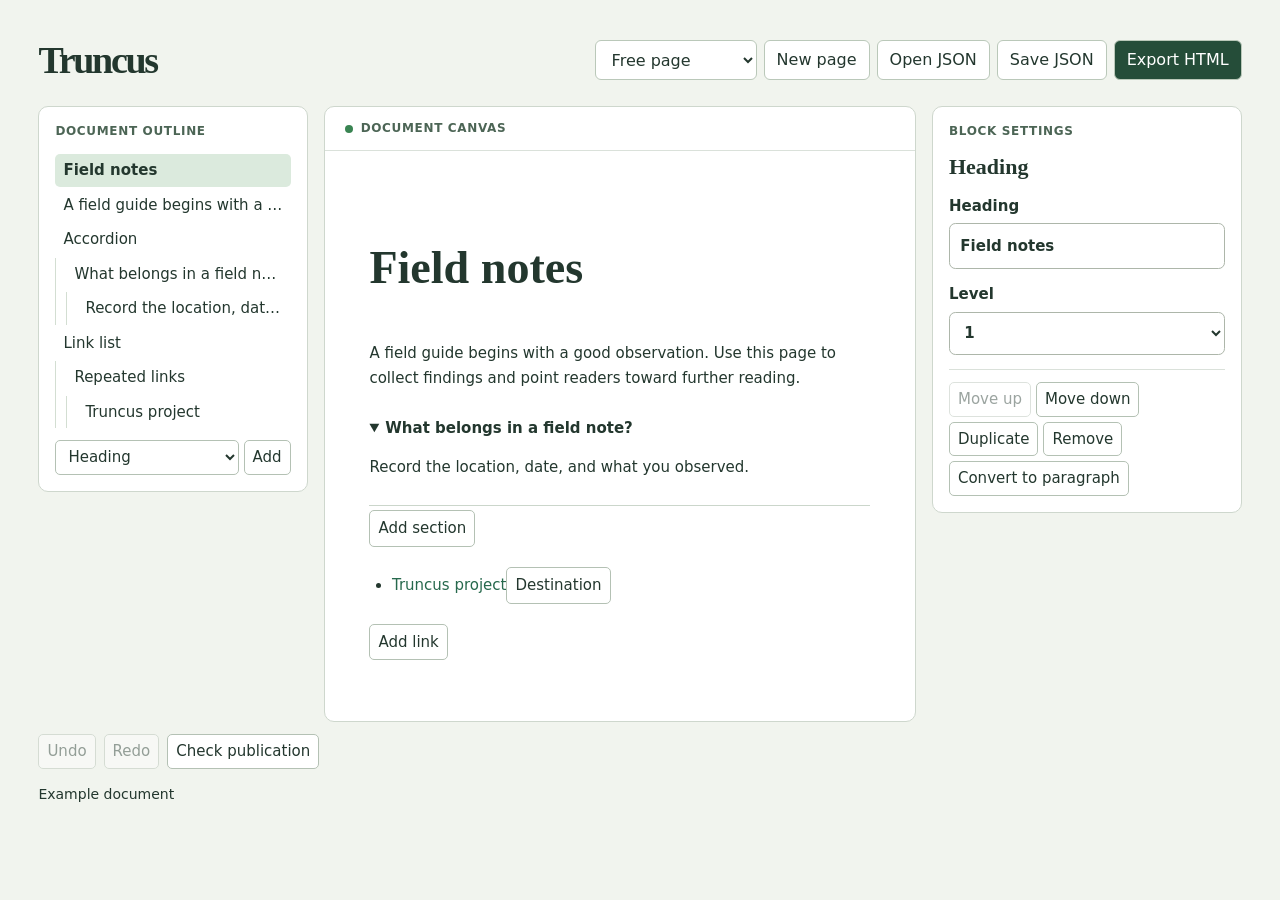
<file: index.html>
<!doctype html>
<html lang="en">
<head>
<meta charset="utf-8">
<meta name="viewport" content="width=device-width, initial-scale=1">
<title>Truncus · Document editor</title>
<style>
*{box-sizing:border-box}body{margin:0;background:#f1f4ee;color:#23372e;font:16px/1.5 system-ui,sans-serif}
main{max-width:1520px;margin:auto;padding:clamp(16px,3vw,48px)}
header{display:flex;align-items:center;justify-content:space-between;gap:18px;flex-wrap:wrap;margin-bottom:24px}
h1{font:600 38px Georgia,serif;letter-spacing:-.06em;margin:0}
nav{display:flex;flex-wrap:wrap;gap:7px}button,select{font:inherit;background:white;color:inherit;border:1px solid #bac8b9;border-radius:6px;padding:7px 12px;cursor:pointer}
button:last-of-type{background:#254d39;color:white}button:focus-visible{outline:3px solid #2168a1}#status{font-size:.875rem}
</style>
<script type="module" src="./demo.js"></script>
</head>
<body><main><header><h1>Truncus</h1><nav aria-label="Document files">
<select id="new-type" aria-label="New page type"></select><button id="new">New page</button>
<button id="import">Open JSON</button><input id="file" type="file" accept=".json,application/json" hidden>
<button id="save">Save JSON</button><button id="export">Export HTML</button>
</nav></header><truncus-editor></truncus-editor><p role="status" id="status"></p></main></body>
</html>
</file>
